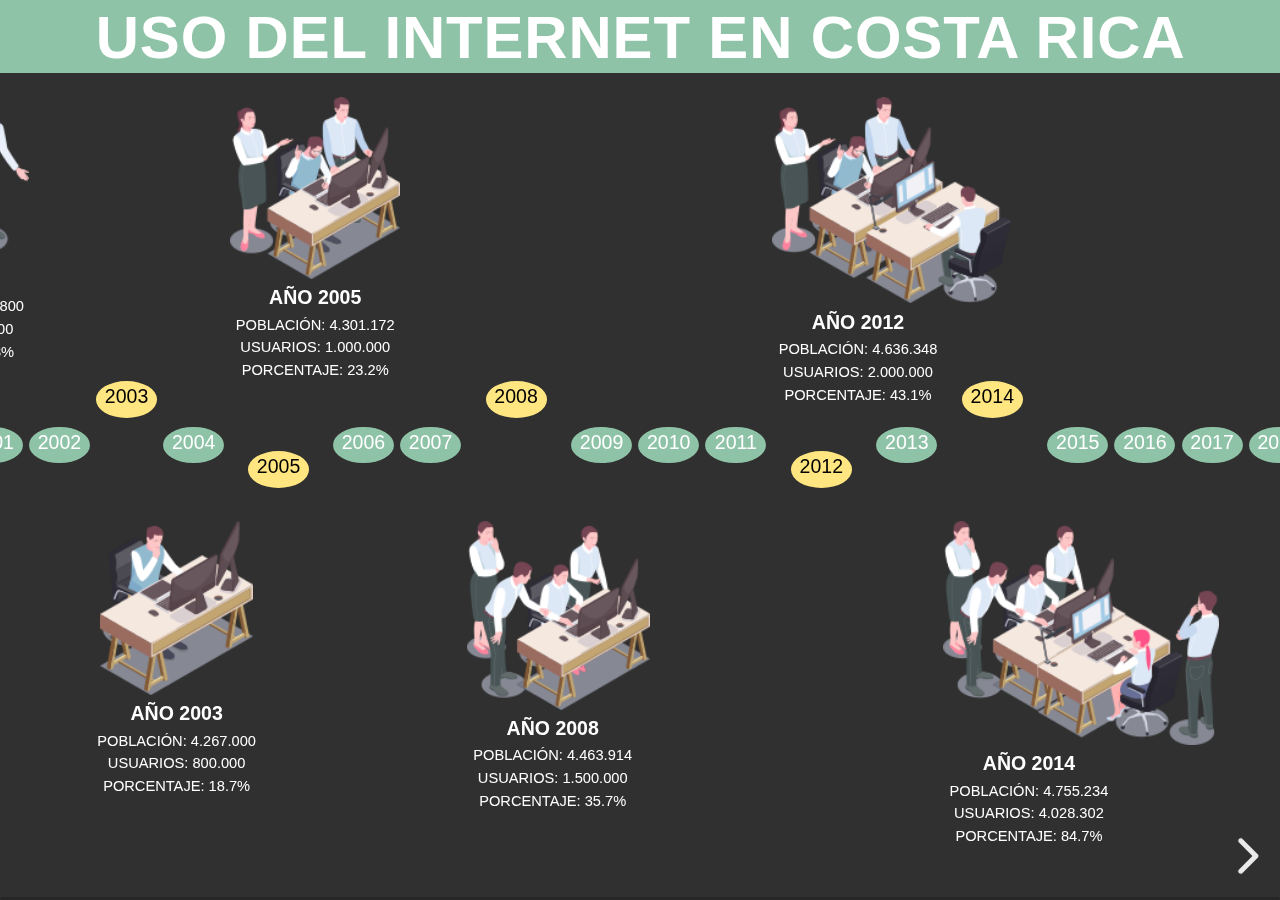
<file: index.html>
<!DOCTYPE html>
<html class="sl-root decks export loaded ua-phantomjs reveal-viewport theme-font-overpass2 theme-color-white-blue">

<head>
    <meta name="viewport" content="width=device-width, initial-scale=1.0">
    <meta charset="utf-8">
    <meta http-equiv="X-UA-Compatible" content="IE=edge,chrome=1">
    <title>Uso de Internet en costa Rica</title>
    <meta name="description" content="Slides">
    <link rel="stylesheet" href="assets/css/style.css">
    <link rel="stylesheet" href="assets/css/time.css">
    <link rel="stylesheet" href="https://stackpath.bootstrapcdn.com/bootstrap/4.4.1/css/bootstrap.min.css" integrity="sha384-Vkoo8x4CGsO3+Hhxv8T/Q5PaXtkKtu6ug5TOeNV6gBiFeWPGFN9MuhOf23Q9Ifjh" crossorigin="anonymous">
    <meta content="authenticity_token" name="csrf-param" />
    <meta content="OBlUIGp/azr+O3pUYEd5TE2LZPiU08MY9qRN0Ak4vxI=" name="csrf-token" />
    <style id="user-css-output" type="text/css"></style>
</head>

<body>
    <div class="reveal">
        <div class="slides">
            <section data-id="4fdff4cae4b2dee8043e8caa8099824b" data-background-color="#303030ff">
                <div class="container main-screen">
                    <div class="col col-sm-12">        
                <div class="title">
                    <h1>Uso del internet en Costa Rica</h1>
                </div>
                <div class="time-body">
                    <ul class="timeline">
                        <li class="active">
                            <a href="2000.html">
                                <div class="first">
                                    <img src="assets/img/2000guy.png" class="img-responsive" alt="...">
                                    <h5 class="data-title">Año 2000</h5>
                                    <p class="data-text">Población: 3.693.800</p>
                                    <p class="data-text">Usuarios: 250.000</p>
                                    <p class="data-text">Porcentaje: 6.8%</p>
                                </div>
                            </a>
                        </li>
                        <li></li>
                        <li></li>
                        <li class="active">
                            <a href="2003.html">
                                <div class="second">
                                    <img src="assets/img/2003.png" class="img-responsive" alt="...">
                                    <h5 class="data-title">Año 2003</h5>
                                    <p class="data-text">Población: 4.267.000</p>
                                    <p class="data-text">Usuarios: 800.000</p>
                                    <p class="data-text"> Porcentaje: 18.7%</p>
                                </div>
                            </a>
                        </li>
                        <li></li>
                        <li class="active">
                            <a href="2005.html">
                                <div class="third">
                                    <img src="assets/img/2005.png" class="img-responsive" alt="...">
                                    <h5 class="data-title">Año 2005</h5>
                                    <p class="data-text">Población: 4.301.172</p>
                                    <p class="data-text">Usuarios: 1.000.000</p>
                                    <p class="data-text">Porcentaje: 23.2%</p>
                                </div>
                            </a>
                        </li>
                        <li></li>
                        <li></li>
                        <li class="active">
                            <a href="2008.html">
                                <div class="forth">
                                    <img src="assets/img/2008.png" class="img-responsive" alt="...">
                                    <h5 class="data-title">Año 2008</h5>
                                    <p class="data-text">Población: 4.463.914</p>
                                    <p class="data-text">Usuarios: 1.500.000</p>
                                    <p class="data-text">Porcentaje: 35.7%</p>
                                </div>
                            </a>
                        </li>
                        <li></li>
                        <li></li>
                        <li></li>
                        <li class="active">
                            <a href="2012.html">
                                <div class="fifth">
                                    <img src="assets/img/2012.png" class="img-responsive" alt="...">
                                    <h5 class="data-title">Año 2012</h5>
                                    <p class="data-text">Población: 4.636.348</p>
                                    <p class="data-text">Usuarios: 2.000.000</p>
                                    <p class="data-text">Porcentaje: 43.1%</p>
                                </div>
                            </a>
                        </li>
                        <li></li>
                        <li class="active">
                            <a href="2014.html">
                                <div class="sixth">
                                    <img src="assets/img/2014.png" class="img-responsive" alt="...">
                                    <h5 class="data-title">Año 2014</h5>
                                    <p class="data-text">Población: 4.755.234</p>
                                    <p class="data-text">Usuarios: 4.028.302</p>
                                    <p class="data-text">Porcentaje: 84.7%</p>
                                </div>
                            </a>
                        </li>
                        <li></li>
                        <li></li>
                        <li></li>
                        <li></li>
                        <li class="active">
                            <a href="2019.html">
                                <div class="seventh">
                                    <img src="assets/img/2019.png" class="img-responsive" alt="...">
                                    <h5 class="data-title">Año 2019</h5>
                                    <p class="data-text">Población: 4.955.384</p>
                                    <p class="data-text">Usuarios: 4.296.443</p>
                                    <p class="data-text">Porcentaje: 85.9%</p>
                                </div>
                            </a>
                        </li>
                    </ul>
                </div>
                    </div>
                </div>
            
            </section>

            <section data-id="e1a81d360cb48760ff1b4e8fae1155c8" data-background-color="#8ec3a7ff">
                <div class="sl-block" data-block-type="text" style="width: 806px; left: 78px; top: 300px; height: auto;" data-block-id="223902b253e8f96c7cfda90c371d9d8f">
                    <div class="sl-block-content" data-placeholder-tag="h1" data-placeholder-text="Title Text" style="z-index: 10; color: rgb(255, 255, 255); font-size: 35px; transition-duration: 1.1s; transition-delay: 0.6s;" dir="ui" data-gramm_id="e3df5f4f-b321-ef3d-96ad-2e5b44fc9cea"
                        data-gramm="true" data-gramm_editor="true" data-animation-type="slide-left">
                        <div class="facts-box">
                            <h1>2001</h1>
                            <p>En este año se inició con la construcción de la red de internet avanzada, la cual permitirá brindar cobertura a nivel nacional. </p>
                            <h1>2002</h1>
                            <p>Hasta este año, el MICITT junto con el ICE, se encargaron de promover y planificar un plan para permitirle a la población acceder a conexiones de banda ancha.  </p>
                        </div>
                    </div>
                </div>
            </section>

            <section data-id="2003" data-background-color="#70c1b3">
                <div class="sl-block" data-block-type="text" style="width: 806px; left: 78px; top: 300px; height: auto;" data-block-id="223902b253e8f96c7cfda90c371d9d8f">
                    <div class="sl-block-content" data-placeholder-tag="h1" data-placeholder-text="Title Text" style="z-index: 10; color: rgb(255, 255, 255); font-size: 35px; transition-duration: 1.1s; transition-delay: 0.6s;" dir="ui" data-gramm_id="e3df5f4f-b321-ef3d-96ad-2e5b44fc9cea"
                        data-gramm="true" data-gramm_editor="true" data-animation-type="slide-left">
                        <div class="facts-box">
                            <h1>2004</h1>
                            <p>Durante este año, la conexión mínima que se podía adquirir en el país era de 64 Kbps y la máxima era de 4 Mbps, los precios oscilaban entre los  US$23,73 y US$326,57 </p>
                            <h1>2006</h1>
                            <p>Se hace una rebaja del 50% en la tarifa de los servicios para ayudar a popularizar las conexiones. </p>
                        </div>
                    </div>
                </div> 
            </section>

            <section data-id="2003" data-background-color="#303030ff">
                <div class="sl-block" data-block-type="text" style="width: 806px; left: 78px; top: 300px; height: auto;" data-block-id="223902b253e8f96c7cfda90c371d9d8f">
                    <div class="sl-block-content" data-placeholder-tag="h1" data-placeholder-text="Title Text" style="z-index: 10; color: rgb(255, 255, 255); font-size: 35px; transition-duration: 1.1s; transition-delay: 0.6s;" dir="ui" data-gramm_id="e3df5f4f-b321-ef3d-96ad-2e5b44fc9cea"
                        data-gramm="true" data-gramm_editor="true" data-animation-type="slide-left">
                        <div class="facts-box">
                            <h1>2007</h1>
                            <p>Para el segundo ciclo del 2007, la UCR hace su proceso de matrícula completamente a través de internet incluyendo, por primera vez, a todas las sedes regionales, marcando un precedente que se mantiene hasta el presente.  </p>
                            <h1>2009</h1>
                            <p>En este año, la UCR implementa la red CONARE, la cual tiene como objetivo unificar las redes de las Universidades pública</p>
                        </div>
                    </div>
                </div> 
            </section>

            <section data-id="2003" data-background-color="#8ec3a7ff">
                <div class="sl-block" data-block-type="text" style="width: 806px; left: 78px; top: 300px; height: auto;" data-block-id="223902b253e8f96c7cfda90c371d9d8f">
                    <div class="sl-block-content" data-placeholder-tag="h1" data-placeholder-text="Title Text" style="z-index: 10; color: rgb(255, 255, 255); font-size: 35px; transition-duration: 1.1s; transition-delay: 0.6s;" dir="ui" data-gramm_id="e3df5f4f-b321-ef3d-96ad-2e5b44fc9cea"
                        data-gramm="true" data-gramm_editor="true" data-animation-type="slide-left">
                        <div class="facts-box">
                            <h1>2010</h1>
                            <p>En este año, el 60% de las conexiones que se hacen a internet provienen de dispositivos móviles. </p>
                            <h1>2011</h1>
                            <p>Más del 95% de los usuarios móviles utilizan Kolbi como empresa proveedora del servicio. </p>
                        </div>
                    </div>
                </div> 
            </section>

            <section data-id="2003" data-background-color="#70c1b3">
                <div class="sl-block" data-block-type="text" style="width: 806px; left: 78px; top: 300px; height: auto;" data-block-id="223902b253e8f96c7cfda90c371d9d8f">
                    <div class="sl-block-content" data-placeholder-tag="h1" data-placeholder-text="Title Text" style="z-index: 10; color: rgb(255, 255, 255); font-size: 35px; transition-duration: 1.1s; transition-delay: 0.6s;" dir="ui" data-gramm_id="e3df5f4f-b321-ef3d-96ad-2e5b44fc9cea"
                        data-gramm="true" data-gramm_editor="true" data-animation-type="slide-left">
                        <div class="facts-box">
                            <h1>2013</h1>
                            <p>FONATEL comenzó sus primeros proyectos enfocados en dar conectividad a las zonas rurales del país.  </p>
                            <h1>2015</h1>
                            <p>En este año, la conexión media del país es de 3.4 Mbps. </p>
                        </div>
                    </div>
                </div> 
            </section>

            <section data-id="2003" data-background-color="#303030ff">
                <div class="sl-block" data-block-type="text" style="width: 806px; left: 78px; top: 300px; height: auto;" data-block-id="223902b253e8f96c7cfda90c371d9d8f">
                    <div class="sl-block-content" data-placeholder-tag="h1" data-placeholder-text="Title Text" style="z-index: 10; color: rgb(255, 255, 255); font-size: 35px; transition-duration: 1.1s; transition-delay: 0.6s;" dir="ui" data-gramm_id="e3df5f4f-b321-ef3d-96ad-2e5b44fc9cea"
                        data-gramm="true" data-gramm_editor="true" data-animation-type="slide-left">
                        <div class="facts-box">
                            <h1>2016</h1>
                            <p>El 90% de las conexiones a internet provienen de dispositivos móviles. </p>
                            <h1>2017</h1>
                            <p>Durante este año aumentó un 19% la cobertura de las red móvil 4G. </p>
                        </div>
                    </div>
                </div> 
            </section>

            <section data-id="2003" data-background-color="#70c1b3">
                <div class="sl-block" data-block-type="text" style="width: 806px; left: 78px; top: 300px; height: auto;" data-block-id="223902b253e8f96c7cfda90c371d9d8f">
                    <div class="sl-block-content" data-placeholder-tag="h1" data-placeholder-text="Title Text" style="z-index: 10; color: rgb(255, 255, 255); font-size: 35px; transition-duration: 1.1s; transition-delay: 0.6s;" dir="ui" data-gramm_id="e3df5f4f-b321-ef3d-96ad-2e5b44fc9cea"
                        data-gramm="true" data-gramm_editor="true" data-animation-type="slide-left">
                        <div class="facts-box">
                            <h1>2018</h1>
                            <p>Las suscripciones de Internet móvil crecieron 97,5%. </p>
                        </div>
                    </div>
                </div> 
            </section>

           


        </div>
    </div>
    <script src="assets/js/script.js"></script>
    <script src="https://code.jquery.com/jquery-3.4.1.slim.min.js" integrity="sha384-J6qa4849blE2+poT4WnyKhv5vZF5SrPo0iEjwBvKU7imGFAV0wwj1yYfoRSJoZ+n" crossorigin="anonymous"></script>
    <script src="https://cdn.jsdelivr.net/npm/popper.js@1.16.0/dist/umd/popper.min.js" integrity="sha384-Q6E9RHvbIyZFJoft+2mJbHaEWldlvI9IOYy5n3zV9zzTtmI3UksdQRVvoxMfooAo" crossorigin="anonymous"></script>
    <script src="https://stackpath.bootstrapcdn.com/bootstrap/4.4.1/js/bootstrap.min.js" integrity="sha384-wfSDF2E50Y2D1uUdj0O3uMBJnjuUD4Ih7YwaYd1iqfktj0Uod8GCExl3Og8ifwB6" crossorigin="anonymous"></script>
</body>

</html>
</file>
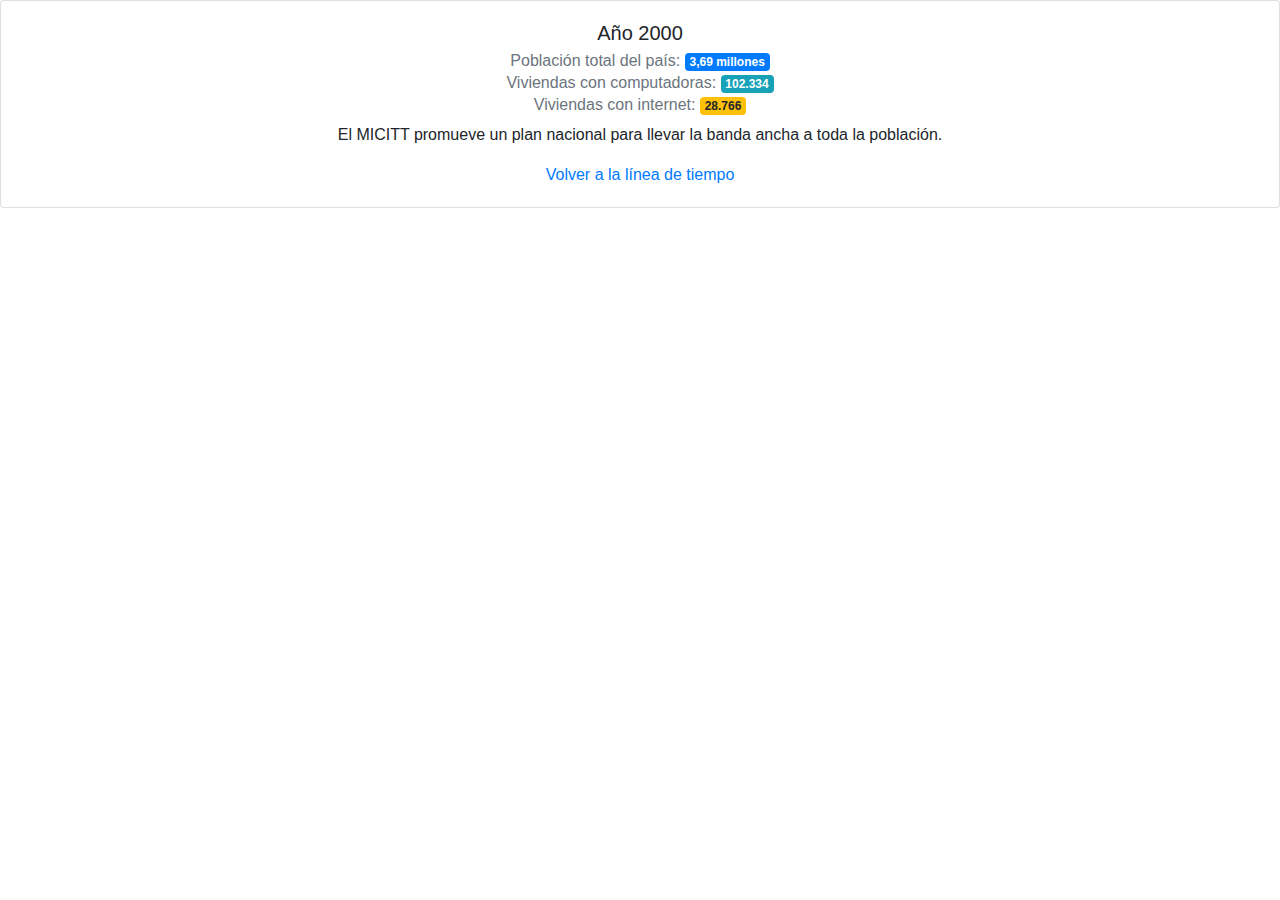
<file: 2000.html>
<!DOCTYPE html>
<html lang="en">
<head>
    <meta charset="UTF-8">
    <meta name="viewport" content="width=device-width, initial-scale=1.0">
    <link rel="stylesheet" href="https://stackpath.bootstrapcdn.com/bootstrap/4.4.1/css/bootstrap.min.css" integrity="sha384-Vkoo8x4CGsO3+Hhxv8T/Q5PaXtkKtu6ug5TOeNV6gBiFeWPGFN9MuhOf23Q9Ifjh" crossorigin="anonymous">
    <title>Datos del Año 2000</title>
</head>
<body>
    <div class="container-fluid card ">
        <div class="card-body text-center justify-content-around">
          <h5 class="card-title">Año 2000</h5>
          <h6 class="card-subtitle mb-2 text-muted">Población total del país: <span class="badge badge-primary"> 3,69 millones</span></h6>
          <h6 class="card-subtitle mb-2 text-muted">Viviendas con computadoras: <span class="badge badge-info"> 102.334</span></h6>
          <h6 class="card-subtitle mb-2 text-muted">Viviendas con internet: <span class="badge badge-warning"> 28.766</span></h6>
          <p class="card-text">El MICITT promueve un plan nacional para llevar la banda ancha a toda la población.</p>
          <a href="index.html" class="card-link">Volver a la línea de tiempo</a>
        </div>
    </div>

    <script src="https://code.jquery.com/jquery-3.4.1.slim.min.js" integrity="sha384-J6qa4849blE2+poT4WnyKhv5vZF5SrPo0iEjwBvKU7imGFAV0wwj1yYfoRSJoZ+n" crossorigin="anonymous"></script>
    <script src="https://cdn.jsdelivr.net/npm/popper.js@1.16.0/dist/umd/popper.min.js" integrity="sha384-Q6E9RHvbIyZFJoft+2mJbHaEWldlvI9IOYy5n3zV9zzTtmI3UksdQRVvoxMfooAo" crossorigin="anonymous"></script>
    <script src="https://stackpath.bootstrapcdn.com/bootstrap/4.4.1/js/bootstrap.min.js" integrity="sha384-wfSDF2E50Y2D1uUdj0O3uMBJnjuUD4Ih7YwaYd1iqfktj0Uod8GCExl3Og8ifwB6" crossorigin="anonymous"></script>
</body>
</html>
</file>
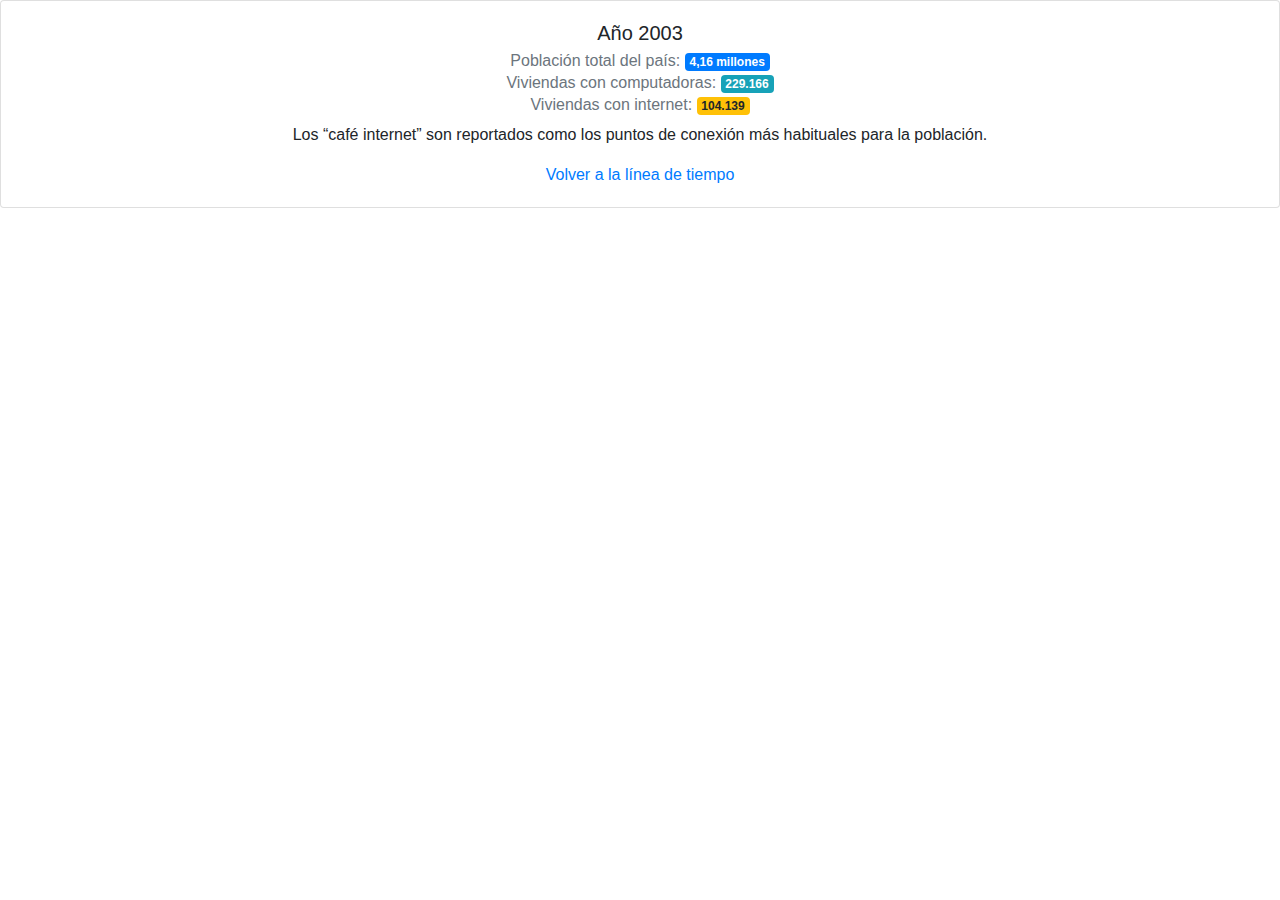
<file: 2003.html>
<!DOCTYPE html>
<html lang="en">
<head>
    <meta charset="UTF-8">
    <meta name="viewport" content="width=device-width, initial-scale=1.0">
    <link rel="stylesheet" href="https://stackpath.bootstrapcdn.com/bootstrap/4.4.1/css/bootstrap.min.css" integrity="sha384-Vkoo8x4CGsO3+Hhxv8T/Q5PaXtkKtu6ug5TOeNV6gBiFeWPGFN9MuhOf23Q9Ifjh" crossorigin="anonymous">
    <title>Datos del Año 2003</title>
</head>
<body>
    <div class="container-fluid card ">
        <div class="card-body text-center justify-content-around">
          <h5 class="card-title">Año 2003</h5>
          <h6 class="card-subtitle mb-2 text-muted">Población total del país: <span class="badge badge-primary">  4,16 millones</span></h6>
          <h6 class="card-subtitle mb-2 text-muted">Viviendas con computadoras: <span class="badge badge-info"> 229.166</span></h6>
          <h6 class="card-subtitle mb-2 text-muted">Viviendas con internet: <span class="badge badge-warning"> 104.139</span></h6>
          <p class="card-text">Los “café internet” son reportados como los puntos de conexión más habituales para la población. </p>
          <a href="index.html" class="card-link">Volver a la línea de tiempo</a>
        </div>
    </div>

    <script src="https://code.jquery.com/jquery-3.4.1.slim.min.js" integrity="sha384-J6qa4849blE2+poT4WnyKhv5vZF5SrPo0iEjwBvKU7imGFAV0wwj1yYfoRSJoZ+n" crossorigin="anonymous"></script>
    <script src="https://cdn.jsdelivr.net/npm/popper.js@1.16.0/dist/umd/popper.min.js" integrity="sha384-Q6E9RHvbIyZFJoft+2mJbHaEWldlvI9IOYy5n3zV9zzTtmI3UksdQRVvoxMfooAo" crossorigin="anonymous"></script>
    <script src="https://stackpath.bootstrapcdn.com/bootstrap/4.4.1/js/bootstrap.min.js" integrity="sha384-wfSDF2E50Y2D1uUdj0O3uMBJnjuUD4Ih7YwaYd1iqfktj0Uod8GCExl3Og8ifwB6" crossorigin="anonymous"></script>
</body>
</html>
</file>
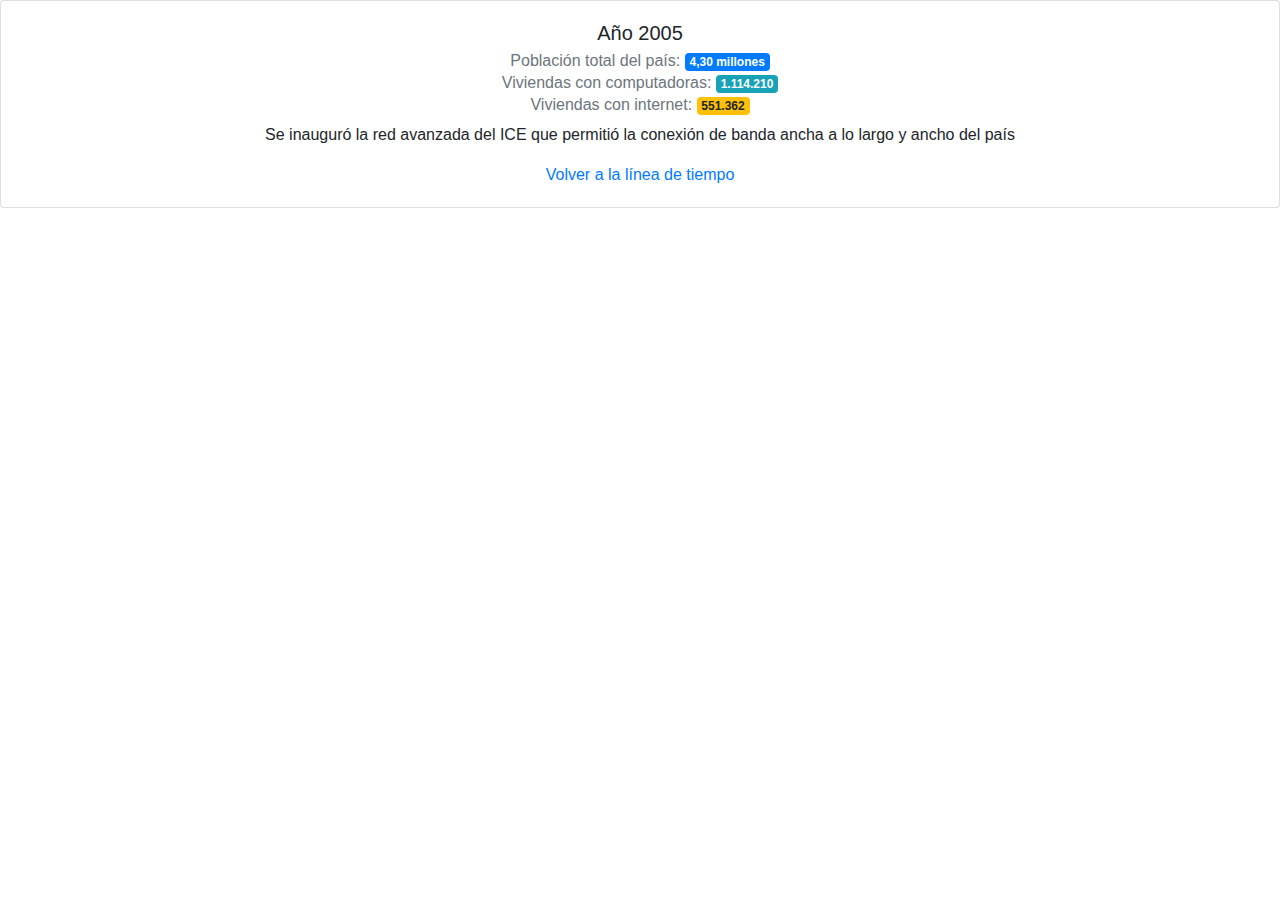
<file: 2005.html>
<!DOCTYPE html>
<html lang="en">
<head>
    <meta charset="UTF-8">
    <meta name="viewport" content="width=device-width, initial-scale=1.0">
    <link rel="stylesheet" href="https://stackpath.bootstrapcdn.com/bootstrap/4.4.1/css/bootstrap.min.css" integrity="sha384-Vkoo8x4CGsO3+Hhxv8T/Q5PaXtkKtu6ug5TOeNV6gBiFeWPGFN9MuhOf23Q9Ifjh" crossorigin="anonymous">
    <title>Datos del Año 2005</title>
</head>
<body>
    <div class="container-fluid card ">
        <div class="card-body text-center justify-content-around">
          <h5 class="card-title">Año 2005</h5>
          <h6 class="card-subtitle mb-2 text-muted">Población total del país: <span class="badge badge-primary">  4,30 millones</span></h6>
          <h6 class="card-subtitle mb-2 text-muted">Viviendas con computadoras: <span class="badge badge-info"> 1.114.210</span></h6>
          <h6 class="card-subtitle mb-2 text-muted">Viviendas con internet: <span class="badge badge-warning"> 551.362</span></h6>
          <p class="card-text">Se inauguró la red avanzada del ICE que permitió la conexión de banda ancha a lo largo y ancho del país </p>
          <a href="index.html" class="card-link">Volver a la línea de tiempo</a>
        </div>
    </div>

    <script src="https://code.jquery.com/jquery-3.4.1.slim.min.js" integrity="sha384-J6qa4849blE2+poT4WnyKhv5vZF5SrPo0iEjwBvKU7imGFAV0wwj1yYfoRSJoZ+n" crossorigin="anonymous"></script>
    <script src="https://cdn.jsdelivr.net/npm/popper.js@1.16.0/dist/umd/popper.min.js" integrity="sha384-Q6E9RHvbIyZFJoft+2mJbHaEWldlvI9IOYy5n3zV9zzTtmI3UksdQRVvoxMfooAo" crossorigin="anonymous"></script>
    <script src="https://stackpath.bootstrapcdn.com/bootstrap/4.4.1/js/bootstrap.min.js" integrity="sha384-wfSDF2E50Y2D1uUdj0O3uMBJnjuUD4Ih7YwaYd1iqfktj0Uod8GCExl3Og8ifwB6" crossorigin="anonymous"></script>
</body>
</html>
</file>
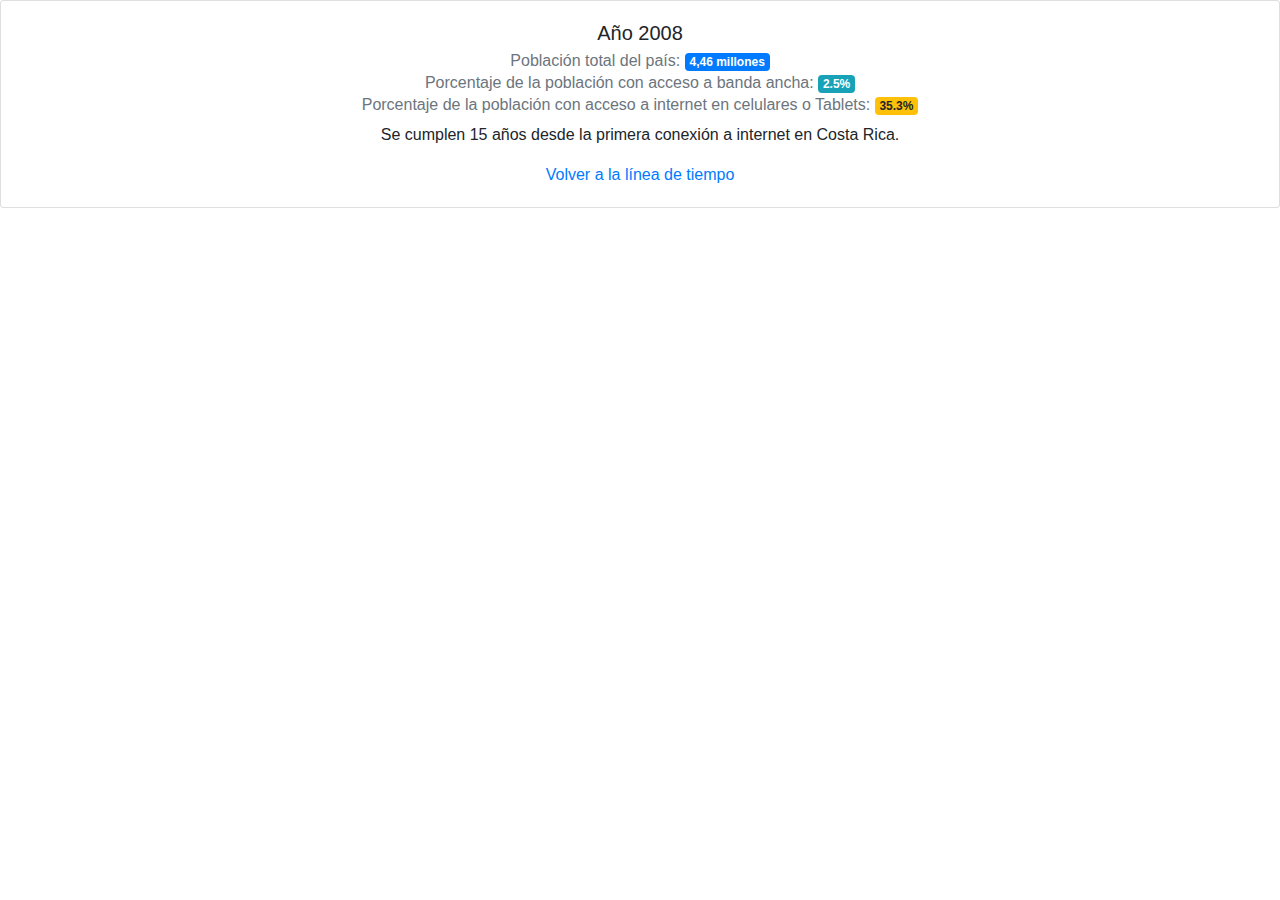
<file: 2008.html>
<!DOCTYPE html>
<html lang="en">
<head>
    <meta charset="UTF-8">
    <meta name="viewport" content="width=device-width, initial-scale=1.0">
    <link rel="stylesheet" href="https://stackpath.bootstrapcdn.com/bootstrap/4.4.1/css/bootstrap.min.css" integrity="sha384-Vkoo8x4CGsO3+Hhxv8T/Q5PaXtkKtu6ug5TOeNV6gBiFeWPGFN9MuhOf23Q9Ifjh" crossorigin="anonymous">
    <title>Datos del Año 2008</title>
</head>
<body>
    <div class="container-fluid card ">
        <div class="card-body text-center justify-content-around">
          <h5 class="card-title">Año 2008</h5>
          <h6 class="card-subtitle mb-2 text-muted">Población total del país: <span class="badge badge-primary">  4,46 millones</span></h6>
          <h6 class="card-subtitle mb-2 text-muted">Porcentaje de la población con acceso a banda ancha: <span class="badge badge-info"> 2.5%</span></h6>
          <h6 class="card-subtitle mb-2 text-muted">Porcentaje de la población con acceso a internet en celulares o Tablets: <span class="badge badge-warning"> 35.3%</span></h6>
          <p class="card-text">Se cumplen 15 años desde la primera conexión a internet en Costa Rica. </p>
          <a href="index.html" class="card-link">Volver a la línea de tiempo</a>
        </div>
    </div>

    <script src="https://code.jquery.com/jquery-3.4.1.slim.min.js" integrity="sha384-J6qa4849blE2+poT4WnyKhv5vZF5SrPo0iEjwBvKU7imGFAV0wwj1yYfoRSJoZ+n" crossorigin="anonymous"></script>
    <script src="https://cdn.jsdelivr.net/npm/popper.js@1.16.0/dist/umd/popper.min.js" integrity="sha384-Q6E9RHvbIyZFJoft+2mJbHaEWldlvI9IOYy5n3zV9zzTtmI3UksdQRVvoxMfooAo" crossorigin="anonymous"></script>
    <script src="https://stackpath.bootstrapcdn.com/bootstrap/4.4.1/js/bootstrap.min.js" integrity="sha384-wfSDF2E50Y2D1uUdj0O3uMBJnjuUD4Ih7YwaYd1iqfktj0Uod8GCExl3Og8ifwB6" crossorigin="anonymous"></script>
</body>
</html>
</file>
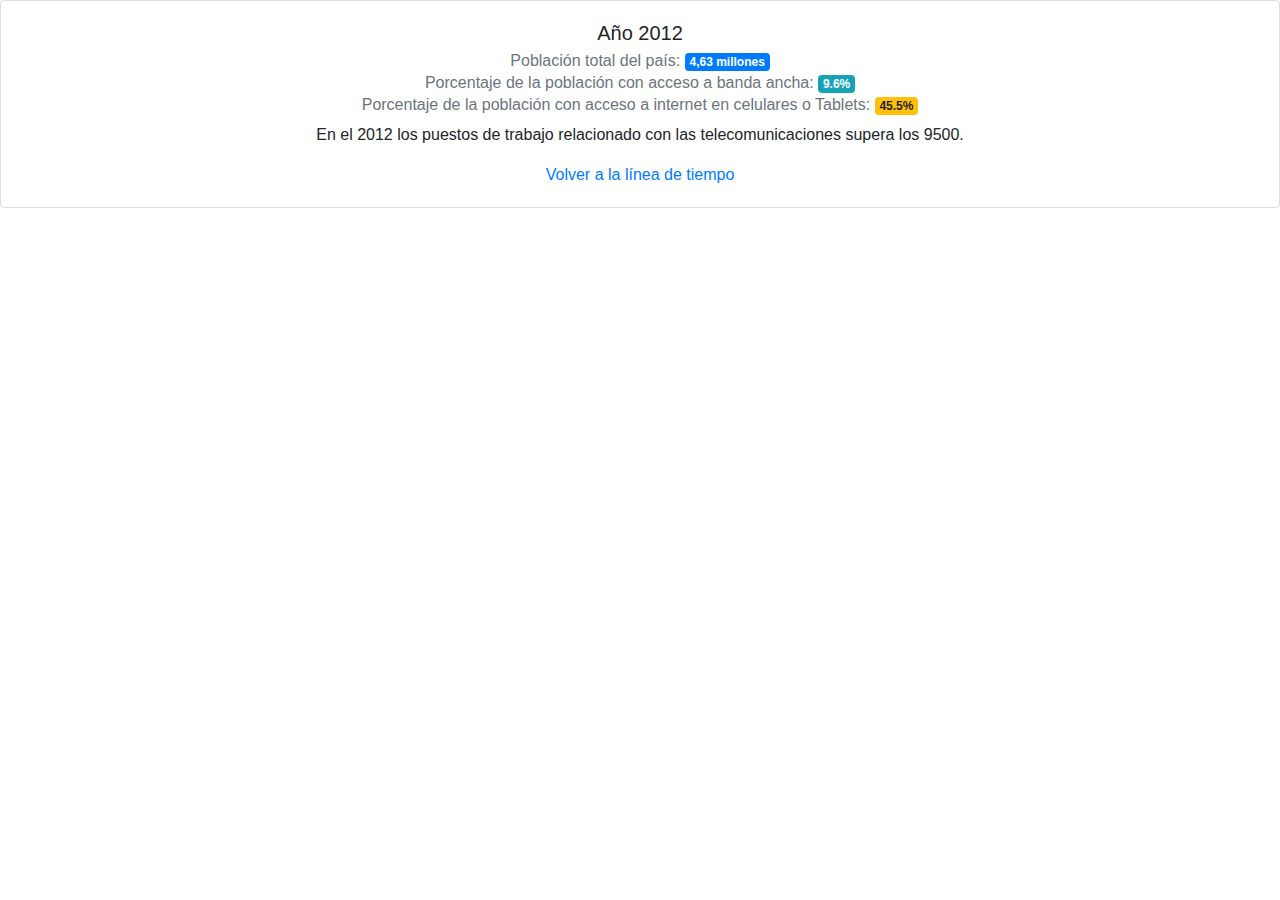
<file: 2012.html>
<!DOCTYPE html>
<html lang="en">
<head>
    <meta charset="UTF-8">
    <meta name="viewport" content="width=device-width, initial-scale=1.0">
    <link rel="stylesheet" href="https://stackpath.bootstrapcdn.com/bootstrap/4.4.1/css/bootstrap.min.css" integrity="sha384-Vkoo8x4CGsO3+Hhxv8T/Q5PaXtkKtu6ug5TOeNV6gBiFeWPGFN9MuhOf23Q9Ifjh" crossorigin="anonymous">
    <title>Datos del Año 2012</title>
</head>
<body>
    <div class="container-fluid card ">
        <div class="card-body text-center justify-content-around">
          <h5 class="card-title">Año 2012</h5>
          <h6 class="card-subtitle mb-2 text-muted">Población total del país: <span class="badge badge-primary">  4,63 millones</span></h6>
          <h6 class="card-subtitle mb-2 text-muted">Porcentaje de la población con acceso a banda ancha: <span class="badge badge-info"> 9.6%</span></h6>
          <h6 class="card-subtitle mb-2 text-muted">Porcentaje de la población con acceso a internet en celulares o Tablets: <span class="badge badge-warning"> 45.5%</span></h6>
          <p class="card-text">En el 2012 los puestos de trabajo relacionado con las telecomunicaciones supera los 9500.  </p>
          <a href="index.html" class="card-link">Volver a la línea de tiempo</a>
        </div>
    </div>

    <script src="https://code.jquery.com/jquery-3.4.1.slim.min.js" integrity="sha384-J6qa4849blE2+poT4WnyKhv5vZF5SrPo0iEjwBvKU7imGFAV0wwj1yYfoRSJoZ+n" crossorigin="anonymous"></script>
    <script src="https://cdn.jsdelivr.net/npm/popper.js@1.16.0/dist/umd/popper.min.js" integrity="sha384-Q6E9RHvbIyZFJoft+2mJbHaEWldlvI9IOYy5n3zV9zzTtmI3UksdQRVvoxMfooAo" crossorigin="anonymous"></script>
    <script src="https://stackpath.bootstrapcdn.com/bootstrap/4.4.1/js/bootstrap.min.js" integrity="sha384-wfSDF2E50Y2D1uUdj0O3uMBJnjuUD4Ih7YwaYd1iqfktj0Uod8GCExl3Og8ifwB6" crossorigin="anonymous"></script>
</body>
</html>
</file>
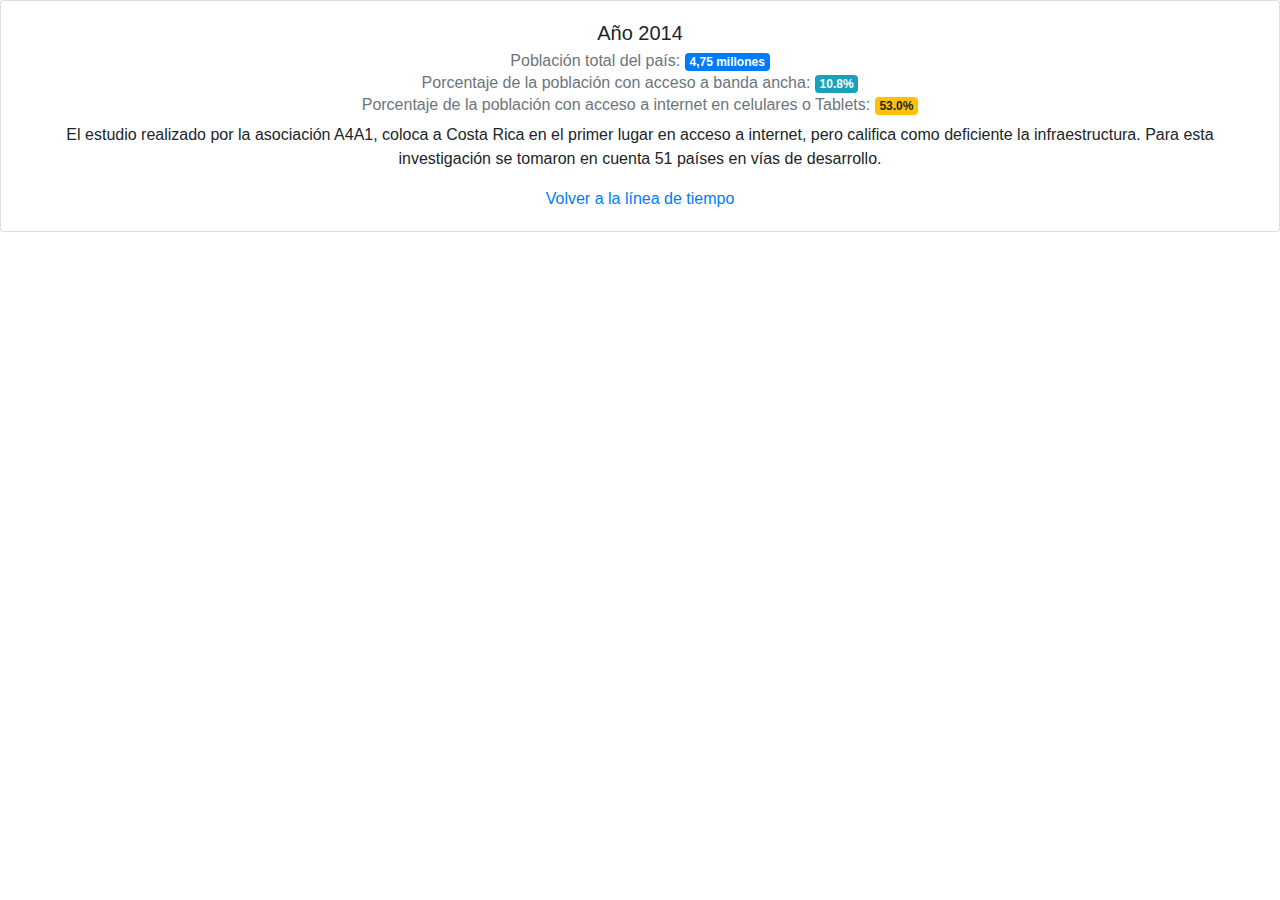
<file: 2014.html>
<!DOCTYPE html>
<html lang="en">
<head>
    <meta charset="UTF-8">
    <meta name="viewport" content="width=device-width, initial-scale=1.0">
    <link rel="stylesheet" href="https://stackpath.bootstrapcdn.com/bootstrap/4.4.1/css/bootstrap.min.css" integrity="sha384-Vkoo8x4CGsO3+Hhxv8T/Q5PaXtkKtu6ug5TOeNV6gBiFeWPGFN9MuhOf23Q9Ifjh" crossorigin="anonymous">
    <title>Datos del Año 2014</title>
</head>
<body>
    <div class="container-fluid card ">
        <div class="card-body text-center justify-content-around">
          <h5 class="card-title">Año 2014</h5>
          <h6 class="card-subtitle mb-2 text-muted">Población total del país: <span class="badge badge-primary">  4,75 millones</span></h6>
          <h6 class="card-subtitle mb-2 text-muted">Porcentaje de la población con acceso a banda ancha: <span class="badge badge-info"> 10.8%</span></h6>
          <h6 class="card-subtitle mb-2 text-muted">Porcentaje de la población con acceso a internet en celulares o Tablets: <span class="badge badge-warning"> 53.0%</span></h6>
          <p class="card-text">El estudio realizado por la asociación A4A1, coloca a Costa Rica en el primer lugar en acceso a internet, pero califica como deficiente la infraestructura. Para esta investigación se tomaron en cuenta 51 países en vías de desarrollo.  </p>
          <a href="index.html" class="card-link">Volver a la línea de tiempo</a>
        </div>
    </div>

    <script src="https://code.jquery.com/jquery-3.4.1.slim.min.js" integrity="sha384-J6qa4849blE2+poT4WnyKhv5vZF5SrPo0iEjwBvKU7imGFAV0wwj1yYfoRSJoZ+n" crossorigin="anonymous"></script>
    <script src="https://cdn.jsdelivr.net/npm/popper.js@1.16.0/dist/umd/popper.min.js" integrity="sha384-Q6E9RHvbIyZFJoft+2mJbHaEWldlvI9IOYy5n3zV9zzTtmI3UksdQRVvoxMfooAo" crossorigin="anonymous"></script>
    <script src="https://stackpath.bootstrapcdn.com/bootstrap/4.4.1/js/bootstrap.min.js" integrity="sha384-wfSDF2E50Y2D1uUdj0O3uMBJnjuUD4Ih7YwaYd1iqfktj0Uod8GCExl3Og8ifwB6" crossorigin="anonymous"></script>
</body>
</html>
</file>
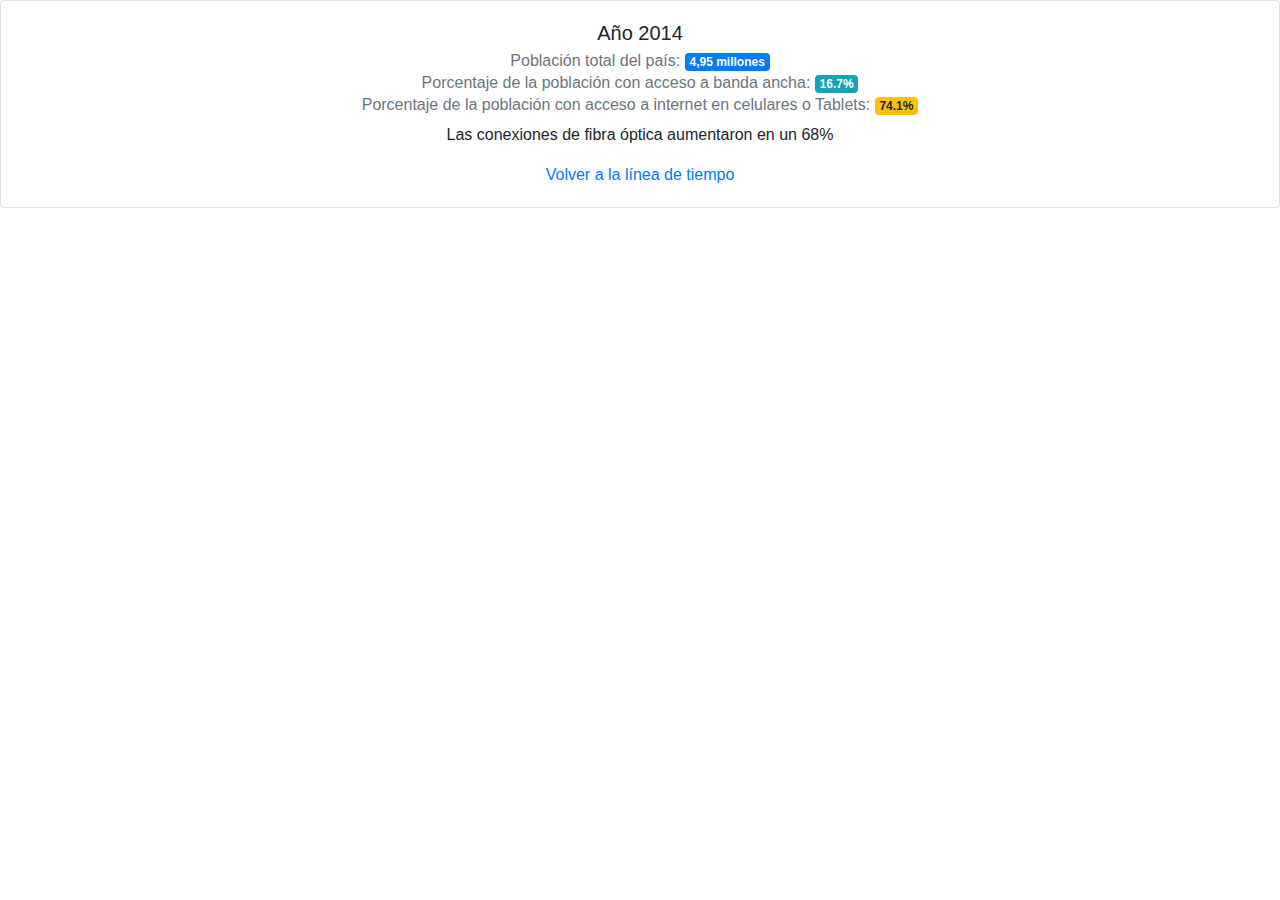
<file: 2019.html>
<!DOCTYPE html>
<html lang="en">
<head>
    <meta charset="UTF-8">
    <meta name="viewport" content="width=device-width, initial-scale=1.0">
    <link rel="stylesheet" href="https://stackpath.bootstrapcdn.com/bootstrap/4.4.1/css/bootstrap.min.css" integrity="sha384-Vkoo8x4CGsO3+Hhxv8T/Q5PaXtkKtu6ug5TOeNV6gBiFeWPGFN9MuhOf23Q9Ifjh" crossorigin="anonymous">
    <title>Datos del Año 2019</title>
</head>
<body>
    <div class="container-fluid card ">
        <div class="card-body text-center justify-content-around">
          <h5 class="card-title">Año 2014</h5>
          <h6 class="card-subtitle mb-2 text-muted">Población total del país: <span class="badge badge-primary">  4,95 millones</span></h6>
          <h6 class="card-subtitle mb-2 text-muted">Porcentaje de la población con acceso a banda ancha: <span class="badge badge-info"> 16.7%</span></h6>
          <h6 class="card-subtitle mb-2 text-muted">Porcentaje de la población con acceso a internet en celulares o Tablets: <span class="badge badge-warning"> 74.1%</span></h6>
          <p class="card-text"> Las conexiones de fibra óptica aumentaron en un 68%</p>
          <a href="index.html" class="card-link">Volver a la línea de tiempo</a>
        </div>
    </div>

    <script src="https://code.jquery.com/jquery-3.4.1.slim.min.js" integrity="sha384-J6qa4849blE2+poT4WnyKhv5vZF5SrPo0iEjwBvKU7imGFAV0wwj1yYfoRSJoZ+n" crossorigin="anonymous"></script>
    <script src="https://cdn.jsdelivr.net/npm/popper.js@1.16.0/dist/umd/popper.min.js" integrity="sha384-Q6E9RHvbIyZFJoft+2mJbHaEWldlvI9IOYy5n3zV9zzTtmI3UksdQRVvoxMfooAo" crossorigin="anonymous"></script>
    <script src="https://stackpath.bootstrapcdn.com/bootstrap/4.4.1/js/bootstrap.min.js" integrity="sha384-wfSDF2E50Y2D1uUdj0O3uMBJnjuUD4Ih7YwaYd1iqfktj0Uod8GCExl3Og8ifwB6" crossorigin="anonymous"></script>
</body>
</html>
</file>
<file: assets/css/time.css>
.timeline { 
    display: flex!important;
    justify-content: center;
    align-items: center;
    margin: 0 0 0 0!important;
    counter-reset: year 1999;
    position: relative;
    width: 1920px;
    height: 740px;
}

.time-body{
  margin:  -30px 0 0 0!important;
}

.timeline li{
    list-style: none;
    margin: 0px 5px 60px  auto;
    width: 8.3333%;
    position: relative;
    text-align: center;
    text-transform: uppercase;
    font-size: medium;
    font-family: sans-serif;
  }

  

  .timeline li:before{
    counter-increment: year;
    content: counter(year);
    align-content: ce;
    width: 50px;
    height: 30px;
    border: 3px solid #8ec3a7ff;
    border-radius: 50%;
    display: block;
    text-align: center;
    margin: 0 auto 10px auto;
    background: #8ec3a7ff;
    color: #fff;
    transition: all ease-in-out .3s;
    cursor: pointer;
  }
  

  .timeline li:first-child:after{
    content: none;
  }
  .timeline li.active{
    color: #555555;
  }
  .timeline li.active:before{
    background: #ffe680ff;
    border: 3px solid #ffe680ff;
    color: #000;
  }
  
  .timeline li.active + li:after{
    background: #ffffff;
  }

  .first {
    position: relative;
    height: 0;
    margin: -330px -60px 0 0!important;;
  }


  .data-title {
      color: #fff;
  }

  .data-text {
    color: #fff;
    font-size: 12px!important;
  }

  .second {
    position: relative;
    height: 0;
    margin: 85px -82px 0 0!important;
  }

  .third { 
    position: relative;
    height: 0;
    margin: -330px -60px 0 0!important;
  }

  .forth {
    position: relative;
    height: 0;
    margin: 85px -60px 0 0!important;
  }

  .fifth { 
    position: relative;
    height: 0;
    margin: -330px -60px 0 0!important;
  }

  .sixth {
    position: relative;
    height: 0;
    margin: 85px -60px 0 0!important;
  }

  .seventh {
    position: relative;
    height: 0;
    margin: -345px -60px 0 0!important;
  }


  .title { 
    background-color: #8ec3a7ff;
    height: 60px;
    width: 1595px;
    margin: -19px 0 0 -317px!important;
    color: #fff;
    
  }

  a {
    text-decoration: none;
    color: inherit;
  }

  a:hover { 
    color: #8ec3a7ff;
  }

  .slice-title{
    margin: -220px 0 0px 0!important;
  }

  .facts-box {
    margin: -200px 0 0 0!important;
  }

  @media only screen and (max-width: 1036px) {
    
  .timeline li{
    width: 4.3333%;
  }

  }
</file>
